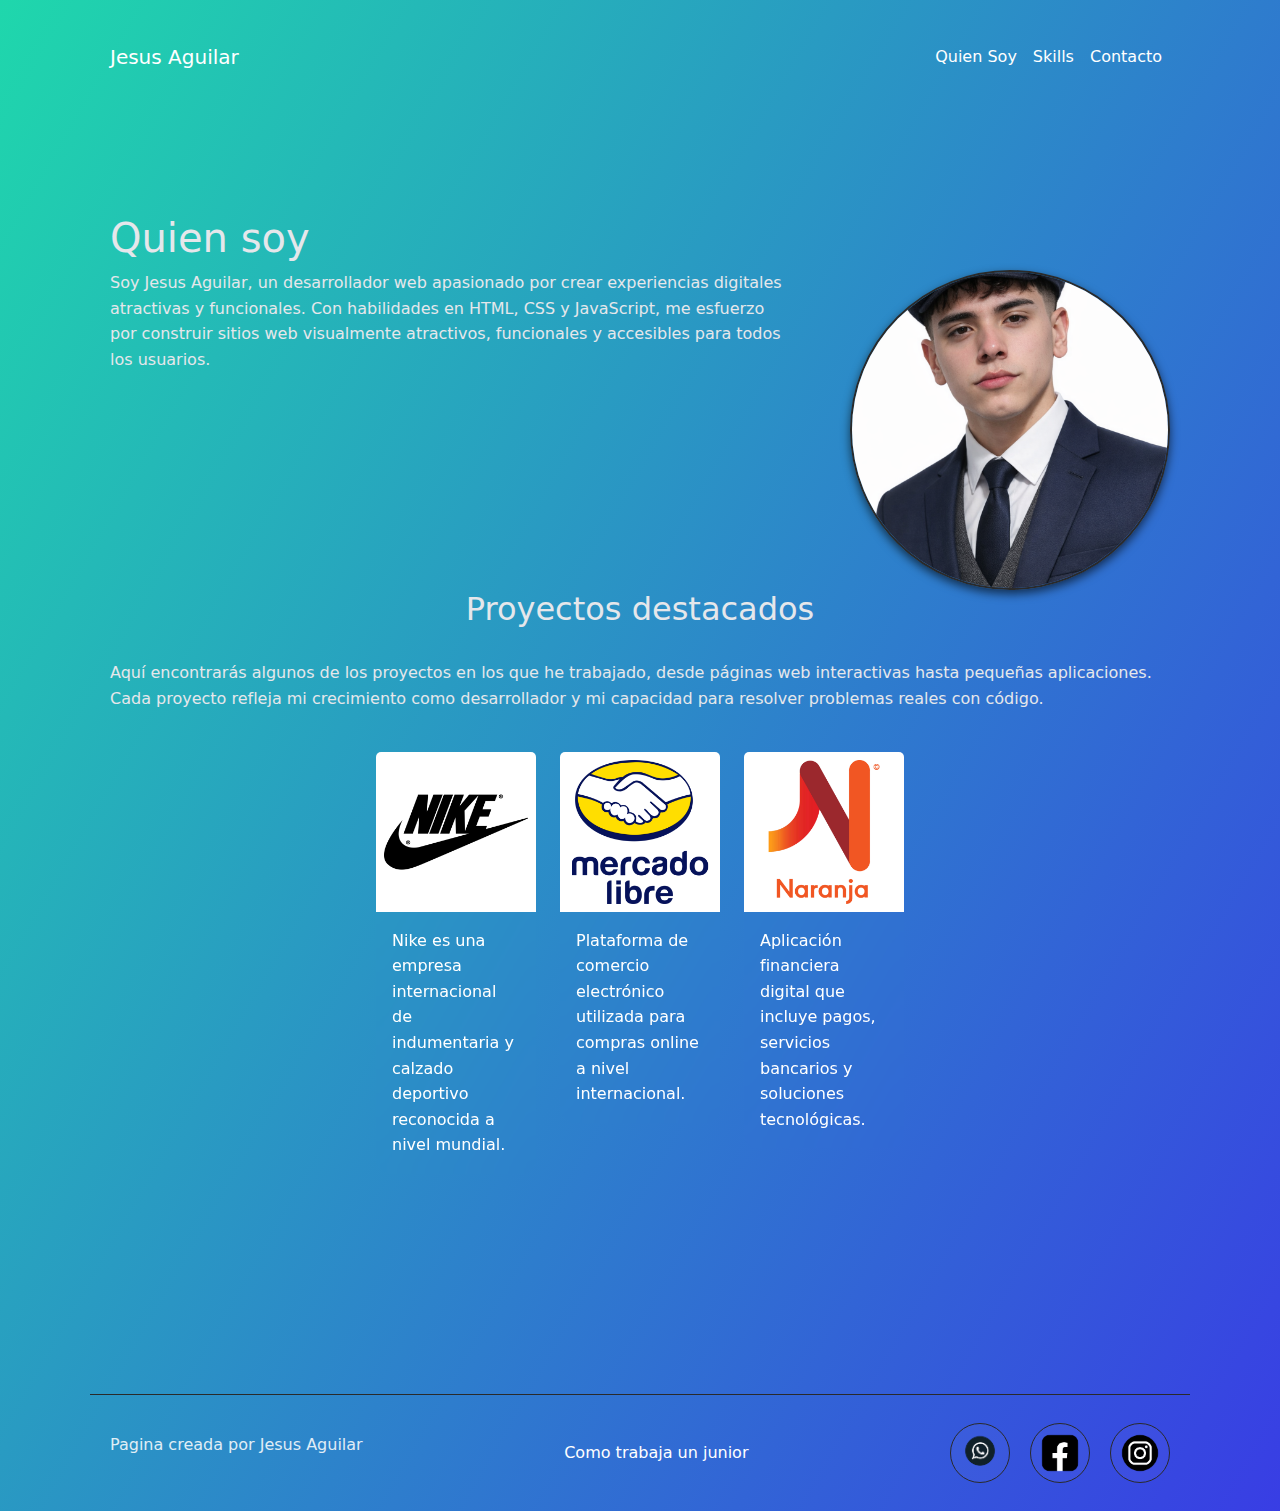
<file: index.html>
<!DOCTYPE html>
<html lang="es">

<head>
<meta charset="UTF-8">
<meta name="viewport" content="width=device-width, initial-scale=1.0">

<!-- SEO -->
<meta name="description" content="Portfolio de Jesus Aguilar, desarrollador web especializado en HTML, CSS y JavaScript.">
<meta name="keywords" content="portfolio, desarrollador web, html, css, javascript, frontend">
<meta name="author" content="Jesus Aguilar">

<title>Jesus Aguilar | Portfolio Desarrollador Web</title>

<link href="https://cdn.jsdelivr.net/npm/bootstrap@5.3.0/dist/css/bootstrap.min.css" rel="stylesheet">
<link rel="stylesheet" href="./css/estilos.css">

<!-- fuente -->
<link rel="preconnect" href="https://fonts.googleapis.com">
<link rel="preconnect" href="https://fonts.gstatic.com" crossorigin>
<link href="https://fonts.googleapis.com/css2?family=Poppins:wght@300;400;600&display=swap" rel="stylesheet">

</head>

<body>

<!-- HEADER -->
<header>
<nav class="navbar navbar-expand-lg navbar-light bg-transparent">

<a class="navbar-brand text-white" href="./index.html">Jesus Aguilar</a>

<button class="navbar-toggler"
type="button"
data-bs-toggle="collapse"
data-bs-target="#navbarNav"
aria-controls="navbarNav"
aria-expanded="false"
aria-label="Toggle navigation">

<span class="navbar-toggler-icon"></span>

</button>

<div class="collapse navbar-collapse" id="navbarNav">

<ul class="navbar-nav ms-auto">

<li class="nav-item">
<a class="nav-link text-white" href="./index.html">Quien Soy</a>
</li>

<li class="nav-item">
<a class="nav-link text-white" href="./pages/skills.html">Skills</a>
</li>

<li class="nav-item">
<a class="nav-link text-white" href="./pages/contacto.html">Contacto</a>
</li>

</ul>

</div>

</nav>
</header>

<!-- MAIN -->
<main class="mainhome">

<h1 class="h1home">Quien soy</h1>

<section class="animate-on-scroll">

<div>

<p>
Soy Jesus Aguilar, un desarrollador web apasionado por crear experiencias digitales atractivas y funcionales. Con habilidades en HTML, CSS y JavaScript, me esfuerzo por construir sitios web visualmente atractivos, funcionales y accesibles para todos los usuarios.
</p>

</div>

<img class="logohome animate-on-scroll"
src="./img/perfil.png"
alt="Foto de perfil de Jesus Aguilar desarrollador web">

</section>

<!-- PROYECTOS -->

<section class="projects-section d-flex flex-wrap justify-content-center gap-4 animate-on-scroll">

<h2>Proyectos destacados</h2>

<p>
Aquí encontrarás algunos de los proyectos en los que he trabajado, desde páginas web interactivas hasta pequeñas aplicaciones. Cada proyecto refleja mi crecimiento como desarrollador y mi capacidad para resolver problemas reales con código.
</p>

<!-- proyecto 1 -->

<div class="card bg-transparent border-0" style="width: 10rem;">

<a href="https://www.nike.com.ar/" target="_blank">

<img src="./img/nike2.png"
class="card-img-top"
alt="Sitio web oficial de Nike empresa internacional de indumentaria deportiva">

</a>

<div class="card-body">
<p class="card-text text-white">
Nike es una empresa internacional de indumentaria y calzado deportivo reconocida a nivel mundial.
</p>
</div>

</div>

<!-- proyecto 2 -->

<div class="card bg-transparent border-0" style="width: 10rem;">

<a href="https://www.mercadolibre.com.ar/" target="_blank">

<img src="./img/mercado.png"
class="card-img-top"
alt="Plataforma de comercio electrónico MercadoLibre">

</a>

<div class="card-body">
<p class="card-text text-white">
Plataforma de comercio electrónico utilizada para compras online a nivel internacional.
</p>
</div>

</div>

<!-- proyecto 3 -->

<div class="card bg-transparent border-0" style="width: 10rem;">

<a href="https://www.naranjax.com/" target="_blank">

<img src="./img/naranja.png"
class="card-img-top"
alt="Aplicación financiera Naranja X banco digital">

</a>

<div class="card-body">
<p class="card-text text-white">
Aplicación financiera digital que incluye pagos, servicios bancarios y soluciones tecnológicas.
</p>
</div>

</div>

</section>

</main>

<!-- FOOTER -->

<footer class="footer animate-on-scroll">

<p>Pagina creada por Jesus Aguilar</p>

<a href="https://mx.indeed.com/orientacion-profesional/desarrollo-profesional/que-es-junior-trabajo">
Como trabaja un junior
</a>

<div class="footersocials">

<a href="#" aria-label="WhatsApp" target="_blank">
<img src="./img/whatsapp.png.webp" alt="Icono de WhatsApp">
</a>

<a href="#" aria-label="Facebook" target="_blank">
<img src="./img/facebook.png.png" alt="Icono de Facebook">
</a>

<a href="#" aria-label="Instagram" target="_blank">
<img src="./img/instagram.png.png" alt="Icono de Instagram">
</a>

</div>

</footer>

<script src="https://cdn.jsdelivr.net/npm/bootstrap@5.3.0/dist/js/bootstrap.bundle.min.js"></script>

</body>
</html>
</file>
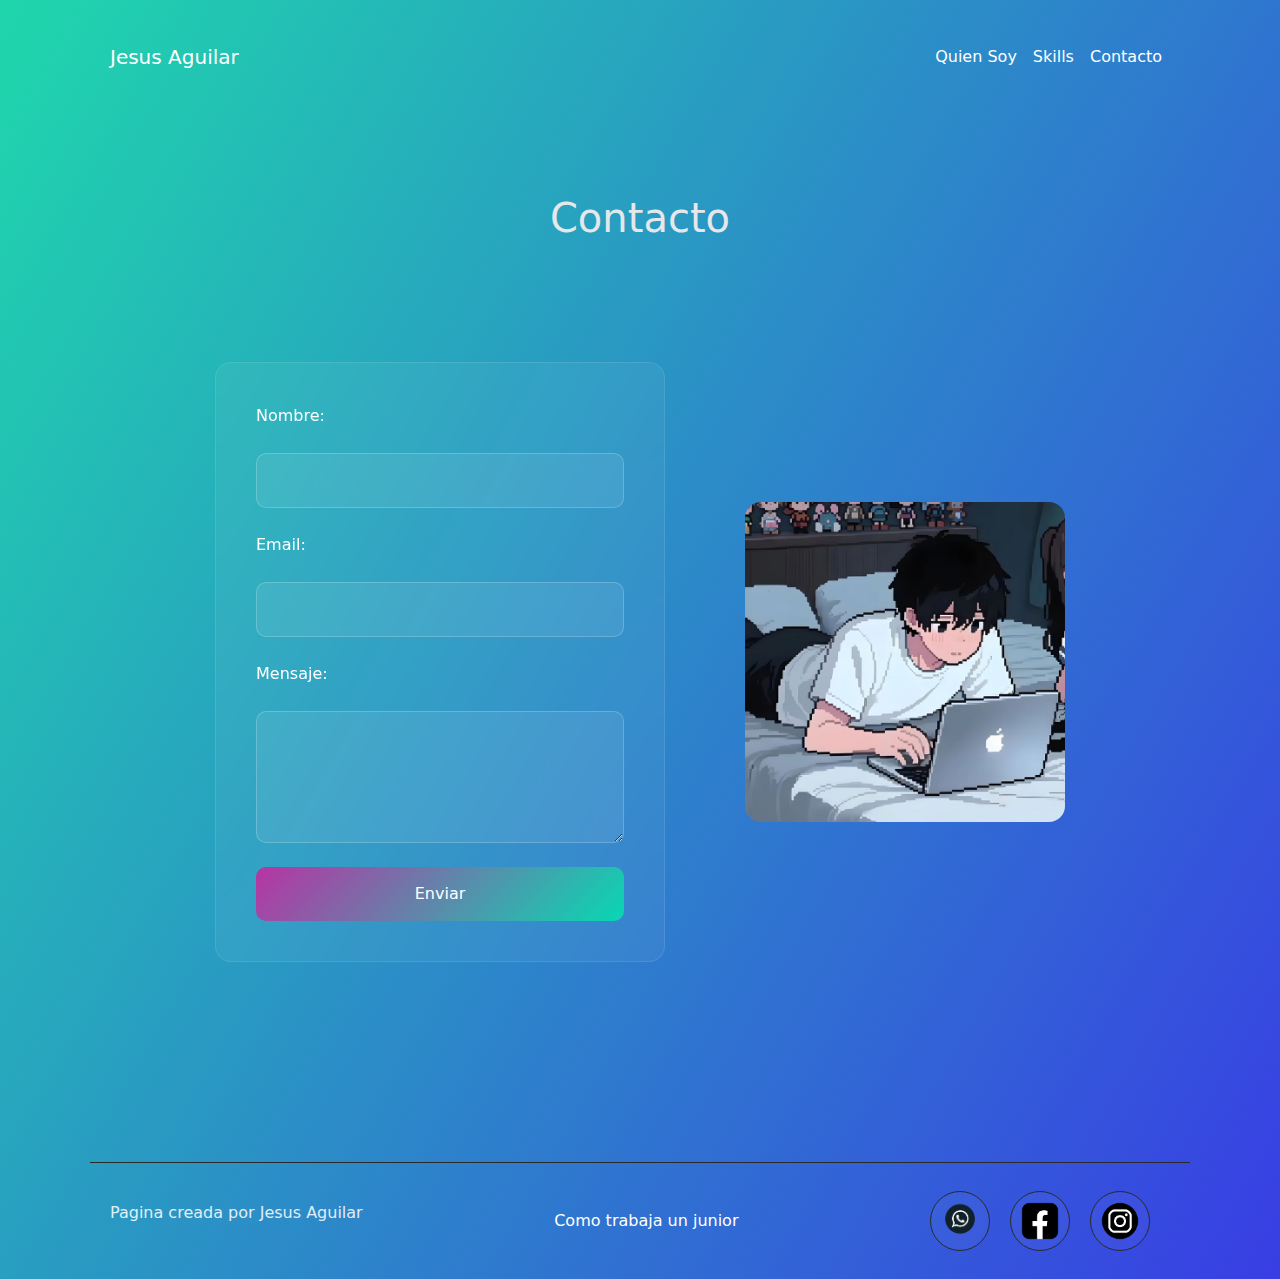
<file: pages/contacto.html>
<!DOCTYPE html>
<html lang="en">
<head>
    <meta charset="UTF-8">
    <meta name="viewport" content="width=device-width, initial-scale=1.0">
    <link href="https://cdn.jsdelivr.net/npm/bootstrap@5.3.0/dist/css/bootstrap.min.css" rel="stylesheet">
    <link rel="stylesheet" href="../css/estilos.css">
    <title>Contacto</title>
</head>
<body>
    <!-- Header con navbar -->
    <header>
        <nav class="navbar navbar-expand-lg navbar-light bg-transparent">
      <a class="navbar-brand text-white" href="../index.html">Jesus Aguilar</a>

      <button class="navbar-toggler" type="button"
        data-bs-toggle="collapse"
        data-bs-target="#navbarNav"
        aria-controls="navbarNav"
        aria-expanded="false"
        aria-label="Toggle navigation">
        <span class="navbar-toggler-icon"></span>
      </button>

      <div class="collapse navbar-collapse" id="navbarNav">
        <ul class="navbar-nav ms-auto">
          <li class="nav-item ">
            <a class="nav-link text-white" href="../index.html">Quien Soy</a>
          </li>
          <li class="nav-item">
            <a class="nav-link text-white" href="./skills.html">Skills</a>
          </li>
          <li class="nav-item">
            <a class="nav-link text-white" href="./contacto.html">Contacto</a>
          </li>
        </ul>
      </div>
    </div>
  </nav>
    </header>



    <!-- Contenido principal -->
    <main>
        <section class="contacto">
            <h1 class="h1home">Contacto</h1>
            <form class="form" action="#" method="post">
                <label for="nombre">Nombre:</label>
                <input type="text" id="nombre" name="nombre" required>

                <label for="email">Email:</label>
                <input type="email" id="email" name="email" required>

                <label for="mensaje">Mensaje:</label>
                <textarea id="mensaje" name="mensaje" rows="4" required></textarea>

                <button type="submit">Enviar</button>
            </form>
            <img class="imgform" src="../img/boy2.jpg" alt="Imagen de contacto de Jesus Aguilar">
        </section>
    </main>

    <!-- Footer -->
     <footer class="footer">

  <p>Pagina creada por Jesus Aguilar</p>
  <a href="https://mx.indeed.com/orientacion-profesional/desarrollo-profesional/que-es-junior-trabajo">Como trabaja un junior</a>
  
  
  
  <div class="footersocials">
     <a href="#" aria-label="WhatsApp" target="_blank">
       <img src="../img/whatsapp.png.webp" alt="WhatsApp">
     </a>
     
     <a href="#" aria-label="Facebook" target="_blank">
       <img src="../img/facebook.png.png" alt="Facebook">
     </a>
     
  <a href="#" aria-label="Instagram" target="_blank">
    <img src="../img/instagram.png.png" alt="Instagram">
  </a>
  <div>



<script src="https://cdn.jsdelivr.net/npm/bootstrap@5.3.0/dist/js/bootstrap.bundle.min.js"></script>
</body>
</html>
</file>
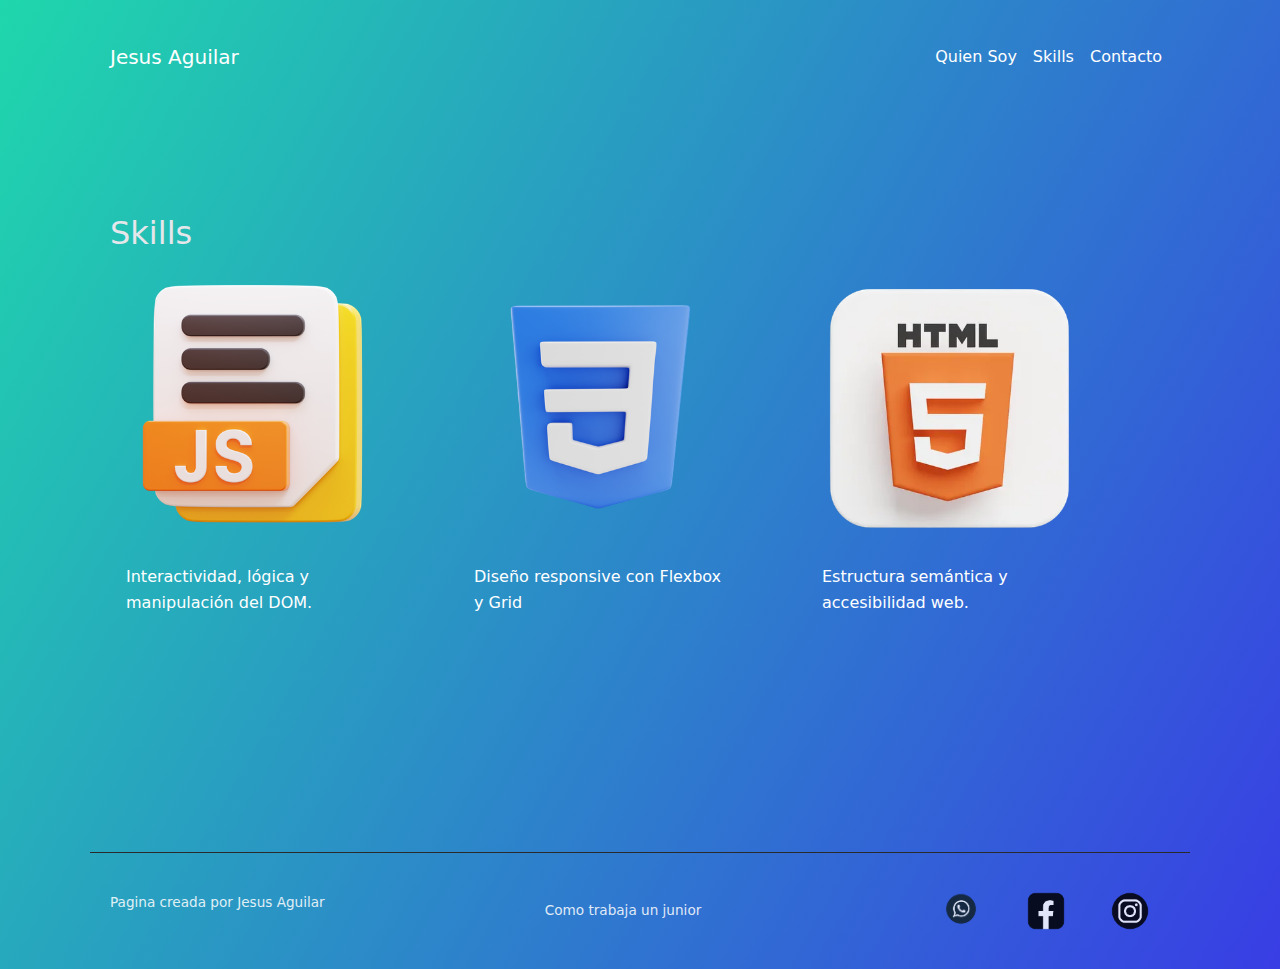
<file: pages/skills.html>
<!DOCTYPE html>
<html lang="en">
<head>
    <meta charset="UTF-8">
    <meta name="viewport" content="width=device-width, initial-scale=1.0">
     <link href="https://cdn.jsdelivr.net/npm/bootstrap@5.3.0/dist/css/bootstrap.min.css" rel="stylesheet">
    <link rel="stylesheet" href="../css/styles.css">
    <title>Skills</title>
</head>
<body>
    <!-- Header con navbar -->
     <header>
  <nav class="navbar navbar-expand-lg navbar-light bg-transparent">
      <a class="navbar-brand text-white" href="../index.html">Jesus Aguilar</a>

      <button class="navbar-toggler" type="button"
        data-bs-toggle="collapse"
        data-bs-target="#navbarNav"
        aria-controls="navbarNav"
        aria-expanded="false"
        aria-label="Toggle navigation">
        <span class="navbar-toggler-icon"></span>
      </button>

      <div class="collapse navbar-collapse" id="navbarNav">
        <ul class="navbar-nav ms-auto">
          <li class="nav-item ">
            <a class="nav-link text-white" href="../index.html">Quien Soy</a>
          </li>
          <li class="nav-item">
            <a class="nav-link text-white" href="./skills.html">Skills</a>
          </li>
          <li class="nav-item">
            <a class="nav-link text-white" href="./contacto.html">Contacto</a>
          </li>
        </ul>
      </div>
    </div>
  </nav>
</header>
    <!-- Contenido principal -->
    <main class="mainhome">
        <h2 class="h2home">Skills</h2>
        <section>
      <div class="card bg-transparent border-0" style="width: 18rem;">
  <img src="../img/javascript.png.webp" class="card-img-top" alt="JavaScript">
  <div class="card-body">
    <p class="card-text text-white">
      Interactividad, lógica y manipulación del DOM.
    </p>
  </div>
</div>

    <div class="card bg-transparent border-0" style="width: 18rem;">
  <img src="../img/css.png.png" class="card-img-top" alt="CSS">
  <div class="card-body">
    <p class="card-text text-white">
      Diseño responsive con Flexbox y Grid
    </p>
  </div>
</div>

    <div class="card bg-transparent border-0" style="width: 18rem;">
  <img src="../img/html.png.webp" class="card-img-top" alt="HTML">
  <div class="card-body">
    <p class="card-text text-white">
        Estructura semántica y accesibilidad web.
    </p>
  </div>
</div>
        </section>
    </main>

    <!-- Footer -->
     <footer class="footer">

  <p>Pagina creada por Jesus Aguilar</p>
  <a href="https://mx.indeed.com/orientacion-profesional/desarrollo-profesional/que-es-junior-trabajo">Como trabaja un junior</a>
  
  
 <div class="footersocials">
     <a href="#" aria-label="WhatsApp" target="_blank">
       <img src="../img/whatsapp.png.webp" alt="WhatsApp">
     </a>
     
     <a href="#" aria-label="Facebook" target="_blank">
       <img src="../img/facebook.png.png" alt="Facebook">
     </a>
     
  <a href="#" aria-label="Instagram" target="_blank">
    <img src="../img/instagram.png.png" alt="Instagram">
  </a>
  <div>


         <script src="https://cdn.jsdelivr.net/npm/bootstrap@5.3.0/dist/js/bootstrap.bundle.min.js"></script>
</body>
</html>
</file>
<file: css/estilos.css>
.contacto .form, .mainhome section .card {
  background: rgba(255, 255, 255, 0.05);
  border: 1px solid rgba(255, 255, 255, 0.1);
  border-radius: 16px;
  backdrop-filter: blur(10px);
  transition: 0.3s ease;
}

* {
  margin: 0;
  padding: 0;
  box-sizing: border-box;
}

body {
  font-family: "Inter", system-ui, sans-serif;
  min-height: 100vh;
  background: linear-gradient(120deg, #1fd7ac, #410af7, #960f96, #08b07b);
  background-size: 400% 400%;
  animation: gradientMove 18s ease infinite;
  color: #e5e7eb;
  line-height: 1.6;
  overflow-x: hidden;
}

@keyframes gradientMove {
  0% {
    background-position: 0% 50%;
  }
  50% {
    background-position: 100% 50%;
  }
  100% {
    background-position: 0% 50%;
  }
}
header {
  max-width: 1100px;
  margin: 0 auto;
  padding: 28px 20px;
}
header .navbar .nav-link {
  position: relative;
  transition: color 0.3s ease;
}
header .navbar .nav-link::after {
  content: "";
  position: absolute;
  width: 0;
  height: 2px;
  left: 0;
  bottom: 0;
  background-color: #71ff6c;
  transition: width 0.3s ease;
}
header .navbar .nav-link:hover::after {
  width: 100%;
}

@media (max-width: 768px) {
  .navbar-nav {
    flex-direction: column;
    gap: 16px;
    text-align: center;
  }
}
.mainhome {
  max-width: 1100px;
  margin: 0 auto;
  padding: 100px 20px;
}
.mainhome section {
  display: flex;
  align-items: flex-start;
  gap: 60px;
}
.mainhome section p {
  line-height: 1.6;
}
.mainhome .logohome {
  width: 320px;
  height: 320px;
  object-fit: cover;
  border-radius: 50%;
  border: 2px solid #2a2a2a;
  box-shadow: 0 4px 10px rgba(0, 0, 0, 0.6);
  flex-shrink: 0;
  order: 2;
}

@media (max-width: 768px) {
  .mainhome section {
    flex-direction: column;
    align-items: center;
    text-align: center;
  }
  .mainhome .logohome {
    width: 250px;
    height: 250px;
  }
}
.mainhome section .card {
  transition: transform 0.3s ease;
}
.mainhome section .card:hover {
  transform: translateY(-4px);
}
.mainhome section .card:hover .card-img-top {
  transform: scale(1.1);
}
.mainhome section .card .card-img-top {
  transition: transform 0.3s ease;
}

.contacto {
  max-width: 1100px;
  margin: 0 auto;
  padding: 80px 20px;
  display: flex;
  align-items: center;
  justify-content: center;
  gap: 80px;
  flex-wrap: wrap;
}
.contacto h1 {
  width: 100%;
  margin-bottom: 40px;
  text-align: center;
}
.contacto .form {
  padding: 40px;
  max-width: 450px;
  width: 100%;
  display: flex;
  flex-direction: column;
  gap: 24px;
}
.contacto .form:hover {
  transform: translateY(-4px);
}
.contacto .form label {
  color: white;
}
.contacto .form input,
.contacto .form textarea {
  padding: 14px;
  background: rgba(255, 255, 255, 0.08);
  border: 1px solid rgba(255, 255, 255, 0.2);
  border-radius: 10px;
  color: white;
  outline: none;
}
.contacto .form input:focus,
.contacto .form textarea:focus {
  border-color: #9ca3af;
}
.contacto .form button {
  padding: 14px;
  background: linear-gradient(135deg, #b734a3, #08d8b2);
  color: white;
  border: none;
  border-radius: 10px;
  cursor: pointer;
}
.contacto .form button:hover {
  transform: translateY(-2px);
}
.contacto .imgform {
  width: 320px;
  height: 320px;
  object-fit: cover;
  border-radius: 16px;
}
.contacto .imgform:hover {
  transform: scale(1.05);
}

@media (max-width: 768px) {
  .contacto {
    flex-direction: column;
    gap: 40px;
  }
  .contacto .imgform {
    width: 100%;
    max-width: 300px;
  }
}
.footer {
  margin: 120px auto 0;
  max-width: 1100px;
  padding: 28px 20px;
  border-top: 1px solid #2a2a2a;
  display: flex;
  align-items: center;
  justify-content: space-between;
  gap: 16px;
}
.footer p {
  color: white;
  opacity: 0.85;
}
.footer a {
  color: white;
  text-decoration: none;
}

.footersocials {
  display: flex;
  gap: 20px;
}
.footersocials a {
  width: 60px;
  height: 60px;
  border-radius: 50%;
  border: 1px solid #2a2a2a;
  display: flex;
  align-items: center;
  justify-content: center;
  background: rgba(255, 255, 255, 0.03);
  transition: 0.35s ease;
}
.footersocials a img {
  width: 80px;
  height: 60px;
  object-fit: contain;
  transition: transform 0.3s ease;
}
.footersocials a:hover {
  transform: translateY(-6px);
}
.footersocials a:hover img {
  transform: scale(1.15);
}

@media (max-width: 600px) {
  .footer {
    flex-direction: column;
    text-align: center;
  }
  .footersocials {
    justify-content: center;
  }
}

/*# sourceMappingURL=estilos.css.map */
</file>
<file: css/styles.css>
* {
  margin: 0;
  padding: 0;
  box-sizing: border-box;
}

body {
  font-family: "Inter", system-ui, sans-serif;
  min-height: 100vh;
  background: linear-gradient(
    120deg,
    #1fd7ac, 
    #410af7, 
    #960f96, 
    #08b07b
  );
  background-size: 400% 400%;
  animation: gradientMove 18s ease infinite;
  color: #e5e7eb;
  line-height: 1.6;
}
@keyframes gradientMove {
  0% { background-position: 0% 50%; }
  50% { background-position: 100% 50%; }
  100% { background-position: 0% 50%; }
}
header {
  max-width: 1100px;
  margin: 0 auto;
  padding: 28px 20px;
}

.navbar .nav-link {
  position: relative;
  transition: color 0.3s ease;
}

.navbar .nav-link::after {
  content: "";
  position: absolute;
  width: 0;
  height: 2px;
  left: 0;
  bottom: 0;
  background-color: #b26cff;
  transition: width 0.3s ease;
}

.navbar .nav-link:hover::after {
  width: 100%;
}


@media (max-width: 768px) {
  .navbar-nav {
    flex-direction: column;
    gap: 16px;
    text-align: center;
  }
}
 .mainhome {
      max-width: 1100px;
  margin: 0 auto;
  padding: 100px 20px;
}
 
.mainhome section {
  display: flex;
  align-items: flex-start;
  gap: 60px;
}

.logohome {
  width: 320px;
  height: 320px;
  object-fit: cover;
  border-radius: 50%;
  border: 2px solid #2a2a2a;
  box-shadow: 0cm 0.1cm 0.2cm #000000;
  flex-shrink: 0;
  order: 2;
  
}

@media (max-width: 768px) {
  .mainhome section {
    flex-direction: column;
    align-items: center;
    text-align: center;
  }

  .logohome {
    width: 250px;
    height: 250px;
  }
}

.card-img-top {
  transition: transform 0.3s ease;
}

.card:hover .card-img-top {
  transform: scale(1.1);
}
.footer {
  margin: 120px auto 0;
  max-width: 1100px;
  padding: 28px 20px;
  border-top: 1px solid #2a2a2a;
  display: flex;
  align-items: center;
  justify-content: space-between;
  gap: 16px;
}

.footer p {
  font-size: 0.85rem;
  color: #ffffff;
  opacity: 0.85;
}

.footer-socials {
  display: flex;
  gap: 20px;
}

.footer-socials a {
  width: 60px;
  height: 60px;
  border-radius: 50%;
  border: 1px solid #2a2a2a;
  display: flex;
  align-items: center;
  justify-content: center;
  background: rgba(255, 255, 255, 0.03);
  transition: all 0.35s ease;
}

.footersocials a img {
  width: 80px;
  height: 60px;
  object-fit: contain;
  transition: transform 0.3s ease;
}

.footersocials a:hover {
  transform: translateY(-6px);
  border-color: #9ca3af;
  background: rgba(255, 255, 255, 0.08);
  box-shadow: 0 10px 30px rgba(0, 0, 0, 0.6);
}

.footersocials a:hover img {
  transform: scale(1.15);
}

@media (max-width: 600px) {
  .footer {
    flex-direction: column;
    gap: 20px;
    text-align: center;
  }

  .footersocials {
    justify-content: center;
  }
}

footer a {
  color: #ffffff;
  text-decoration: none;
  font-size: 0.85rem;
  opacity: 0.85;
}



.contacto {
  max-width: 1100px;
  margin: 0 auto;
  padding: 80px 20px;
  display: flex;
  align-items: center;
  justify-content: center;
  gap: 80px;
  flex-wrap: wrap;
}

.contacto h2 {
  width: 100%;
  font-size: 1.4rem;
  margin-bottom: 40px;
  color: #ffffff;
  text-shadow: 0 0.1cm 0.2cm #000000;
  text-align: center;
}

.form {
  background: rgba(255, 255, 255, 0.05);
  border: 1px solid rgba(255, 255, 255, 0.1);
  padding: 40px;
  border-radius: 16px;
  max-width: 450px;
  width: 100%;
  display: flex;
  flex-direction: column;
  gap: 24px;
  backdrop-filter: blur(10px);
  box-shadow: 0 8px 32px rgba(0, 0, 0, 0.3);
  transition: transform 0.3s ease, box-shadow 0.3s ease;
}

.form:hover {
  transform: translateY(-4px);
  box-shadow: 0 12px 40px rgba(0, 0, 0, 0.4);
}

.form label {
  display: block;
  color: #ffffff;
  font-size: 0.95rem;
  margin-bottom: 10px;
  font-weight: 500;
  text-shadow: 0 0.05cm 0.1cm #000000;
}

.form input,
.form textarea {
  width: 100%;
  padding: 14px 16px;
  background: rgba(255, 255, 255, 0.08);
  border: 1px solid rgba(255, 255, 255, 0.2);
  border-radius: 10px;
  color: #ffffff;
  font-family: inherit;
  font-size: 0.95rem;
  transition: all 0.3s ease;
  outline: none;
}

.form input:focus,
.form textarea:focus {
  background: rgba(255, 255, 255, 0.12);
  border-color: #9ca3af;
  box-shadow: 0 0 15px rgba(156, 163, 175, 0.3);
}

.form input::placeholder,
.form textarea::placeholder {
  color: rgba(255, 255, 255, 0.5);
}

.form textarea {
  resize: vertical;
  min-height: 120px;
  max-height: 300px;
}

.form button {
  margin-top: 8px;
  padding: 14px 32px;
  background: linear-gradient(135deg, #b734a3, #08d8b2);
  color: #ffffff;
  border: none;
  border-radius: 10px;
  font-size: 1rem;
  font-weight: 600;
  cursor: pointer;
  transition: all 0.35s ease;
  text-shadow: 0 0.05cm 0.1cm #000000;
  box-shadow: 0 4px 15px rgba(0, 0, 0, 0.3);
}

.form button:hover {
  transform: translateY(-4px);
  box-shadow: 0 8px 25px rgba(31, 215, 172, 0.5);
  background: linear-gradient(135deg, #4f344b, #146b57);
}

.form button:active {
  transform: translateY(-2px);
}

.imgform {
  width: 320px;
  height: 320px;
  object-fit: cover;
  border-radius: 16px;
  border: 2px solid rgba(255, 255, 255, 0.2);
  box-shadow: 0 8px 32px rgba(0, 0, 0, 0.3);
  transition: transform 0.3s ease, box-shadow 0.3s ease;
}

.imgform:hover {
  transform: scale(1.05);
  box-shadow: 0 12px 40px rgba(0, 0, 0, 0.4);
}

@media (max-width: 768px) {
  .contacto {
    gap: 40px;
    flex-direction: column;
  }

  .form {
    max-width: 100%;
  }

  .imgform {
    width: 100%;
    max-width: 300px;
  }
}
</file>
